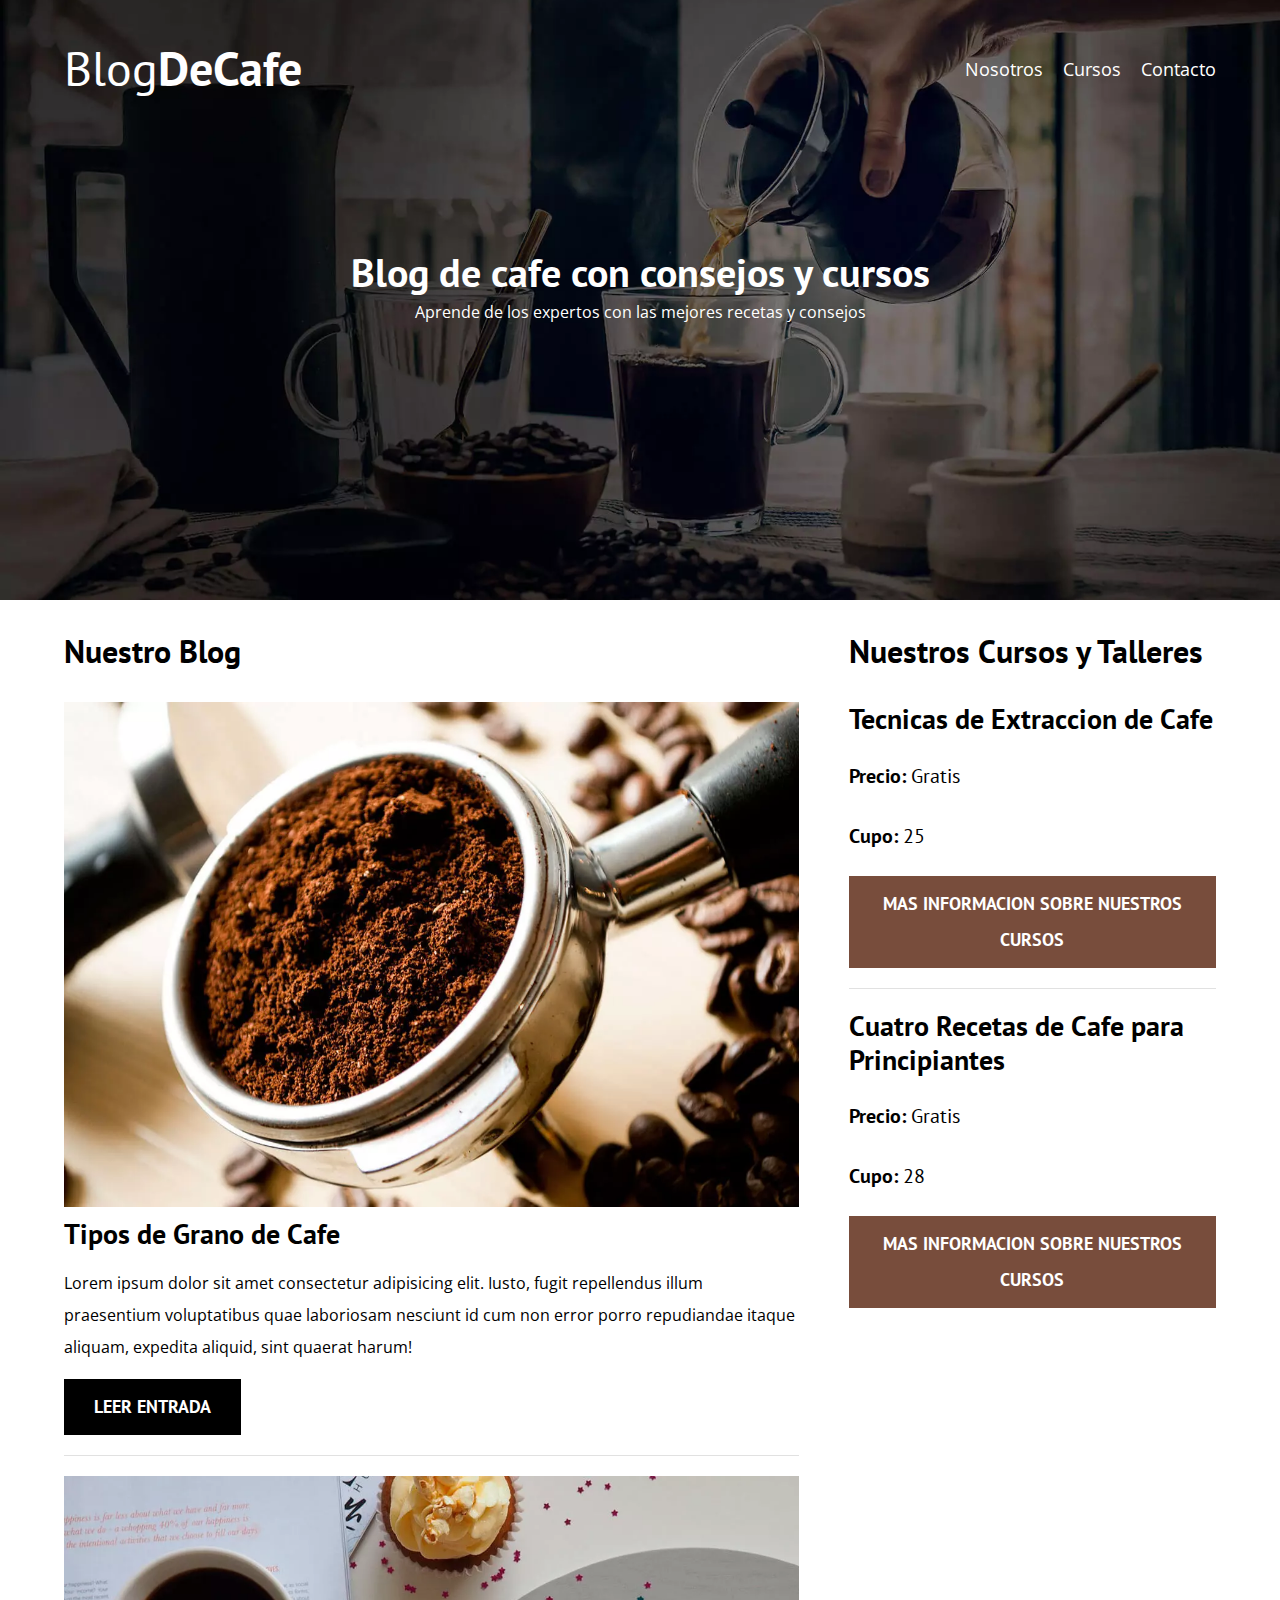
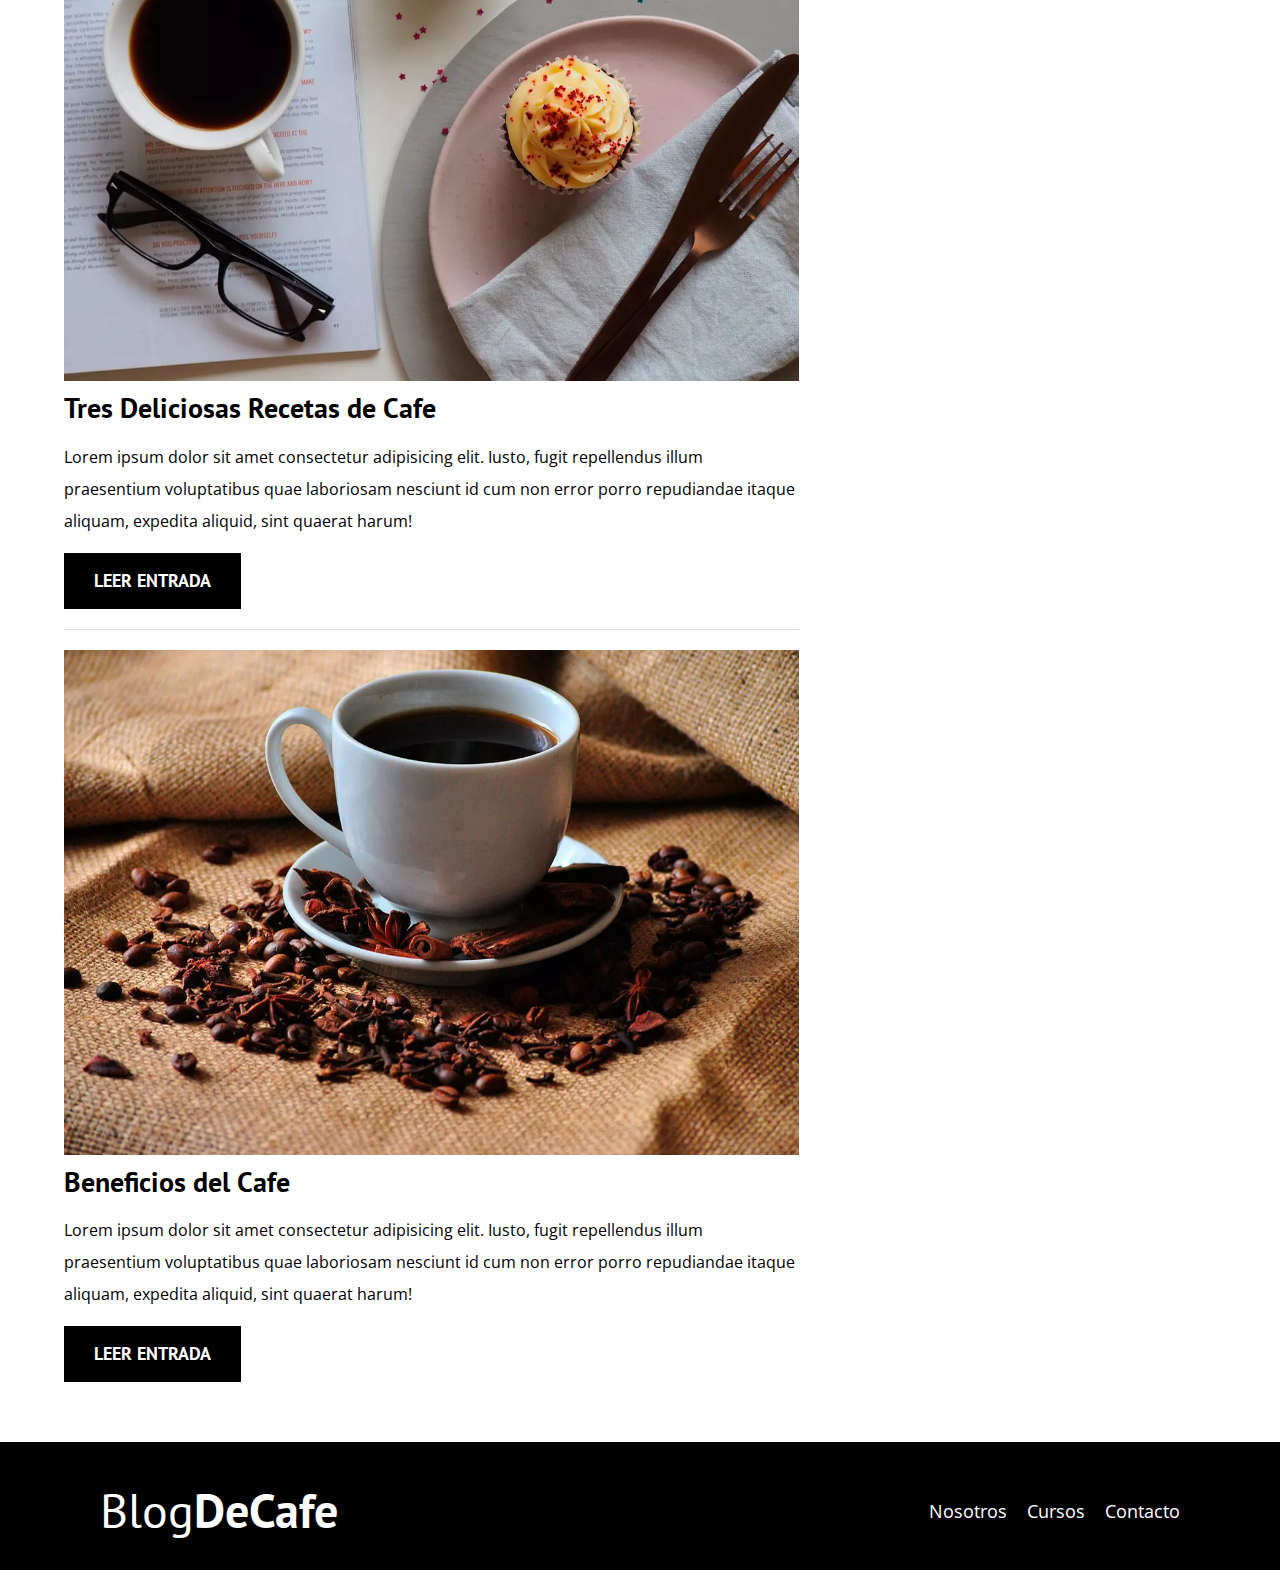
<file: index.html>
<!DOCTYPE html>
<html lang="en">

<head>
    <meta charset="UTF-8">
    <meta http-equiv="X-UA-Compatible" content="IE=edge">
    <meta name="viewport" content="width=device-width, initial-scale=1.0">
    <title>BlogDeCafe</title>
    <meta name="description" content="Pagina web de blog de cafe">

    <!-- Prefetch -->
    <link rel="Prefetch" href="nosotros.html" as="document">
    

    <link rel="preconnect" href="https://fonts.googleapis.com">
    <link rel="preconnect" href="https://fonts.gstatic.com" crossorigin>
    <link href="https://fonts.googleapis.com/css2?family=Open+Sans&family=PT+Sans:wght@400;700&display=swap"
        rel="stylesheet">
    
    <!-- Preload -->
    <link rel="Preload" href="css/normalize.css" as="style">
    <link rel="stylesheet" href="css/normalize.css">

    <link rel="Preload" href="css/style.css" as="style">
    <link rel="stylesheet" href="css/style.css">

</head>

<body>

    <header class="header">

        <div class="contenedor">
            <div class="barra">
                <a class="logo" href="index.html">
                    <h1 class="logo__nombre no-margin centrar-texto">Blog<span class="logo__bold">DeCafe</span></h1>
                </a>

                <nav class="navegacion">
                    <a href="nosotros.html" class="navegacion__enlace">Nosotros</a>
                    <a href="cursos.html" class="navegacion__enlace">Cursos</a>
                    <a href="contacto.html" class="navegacion__enlace">Contacto</a>
                </nav>

            </div>
        </div>

        <div class="header__texto">
            <h2 class="no-margin"> Blog de cafe con consejos y cursos</h2>
            <p class="no-margin">Aprende de los expertos con las mejores recetas y consejos</p>
        </div>

    </header>

    <div class="contenedor contenido-principal">
        <main class="blog">
            <h3>Nuestro Blog</h3>

            <article class="entrada">
                <div class="entrada__imagen">
                    <picture>
                        <source loading="lazy" srcset="img/blog1.webp" type="image/webp">
                        <img loading="lazy" src="img/blog1.jpg" alt="imagen blog">
                    </picture>
                </div>

                <div class="entrada__contenido">
                    <h4 class="no-margin">Tipos de Grano de Cafe</h4>
                    <p>Lorem ipsum dolor sit amet consectetur adipisicing elit. Iusto, fugit repellendus illum
                        praesentium voluptatibus quae laboriosam nesciunt id cum non error porro repudiandae itaque
                        aliquam, expedita aliquid, sint quaerat harum!</p>
                    <a href="entrada.html" class="boton boton--primario">Leer Entrada</a>
                </div>

            </article>

            <article class="entrada">
                <div class="entrada__imagen">
                    <picture>
                        <source loading="lazy" srcset="img/blog2.webp" type="image/webp">
                        <img loading="lazy" src="img/blog2.jpg" alt="imagen blog">
                    </picture>
                </div>

                <div class="entrada__contenido">
                    <h4 class="no-margin">Tres Deliciosas Recetas de Cafe</h4>
                    <p>Lorem ipsum dolor sit amet consectetur adipisicing elit. Iusto, fugit repellendus illum
                        praesentium voluptatibus quae laboriosam nesciunt id cum non error porro repudiandae itaque
                        aliquam, expedita aliquid, sint quaerat harum!</p>
                    <a href="entrada.html" class="boton boton--primario">Leer Entrada</a>
                </div>

            </article>

            <article class="entrada">
                <div class="entrada__imagen">
                    <picture>
                        <source loading="lazy" srcset="img/blog3.webp" type="image/webp">
                        <img loading="lazy" src="img/blog3.jpg" alt="imagen blog">
                    </picture>
                </div>

                <div class="entrada__contenido">
                    <h4 class="no-margin">Beneficios del Cafe</h4>
                    <p>Lorem ipsum dolor sit amet consectetur adipisicing elit. Iusto, fugit repellendus illum
                        praesentium voluptatibus quae laboriosam nesciunt id cum non error porro repudiandae itaque
                        aliquam, expedita aliquid, sint quaerat harum!</p>
                    <a href="entrada.html" class="boton boton--primario">Leer Entrada</a>
                </div>

            </article>
        </main>

        <aside class="asidebar">
            <h3>Nuestros Cursos y Talleres</h3>

            <ul class="cursos  no-padding">
                <li class="widget-curso">
                    <h4 class="no-margin">Tecnicas de Extraccion de Cafe</h4>
                    <p class="widget-curso__label">Precio:
                        <span class="widget-curso__info">Gratis</span>
                    </p>
                    <p class="widget-curso__label">Cupo:
                        <span class="widget-curso__info">25</span>
                    </p>
                    <a href="entrada.html" class="boton boton--secundario">Mas Informacion sobre nuestros cursos</a>
                </li>

                <li class="widget-curso">
                    <h4 class="no-margin">Cuatro Recetas de Cafe para Principiantes</h4>
                    <p class="widget-curso__label">Precio:
                        <span class="widget-curso__info">Gratis</span>
                    </p>
                    <p class="widget-curso__label">Cupo:
                        <span class="widget-curso__info">28</span>
                    </p>
                    <a href="entrada.html" class="boton boton--secundario">Mas Informacion sobre nuestros cursos</a>
                </li>

            </ul>
        </aside>

    </div>

    <footer class="footer">
        <div class="contenedor"></div>
        <div class="barra arreglo__barra">
            <a class="logo" href="index.html">
                <h1 class="logo__nombre no-margin centrar-texto">Blog<span class="logo__bold">DeCafe</span></h1>
            </a>

            <nav class="navegacion">
                <a href="nosotros.html" class="navegacion__enlace">Nosotros</a>
                <a href="cursos.html" class="navegacion__enlace">Cursos</a>
                <a href="contacto.html" class="navegacion__enlace">Contacto</a>
            </nav>
        </div>
    </footer>

    <script src="js/modernizr.js"></script>

</body>

</html>
</file>
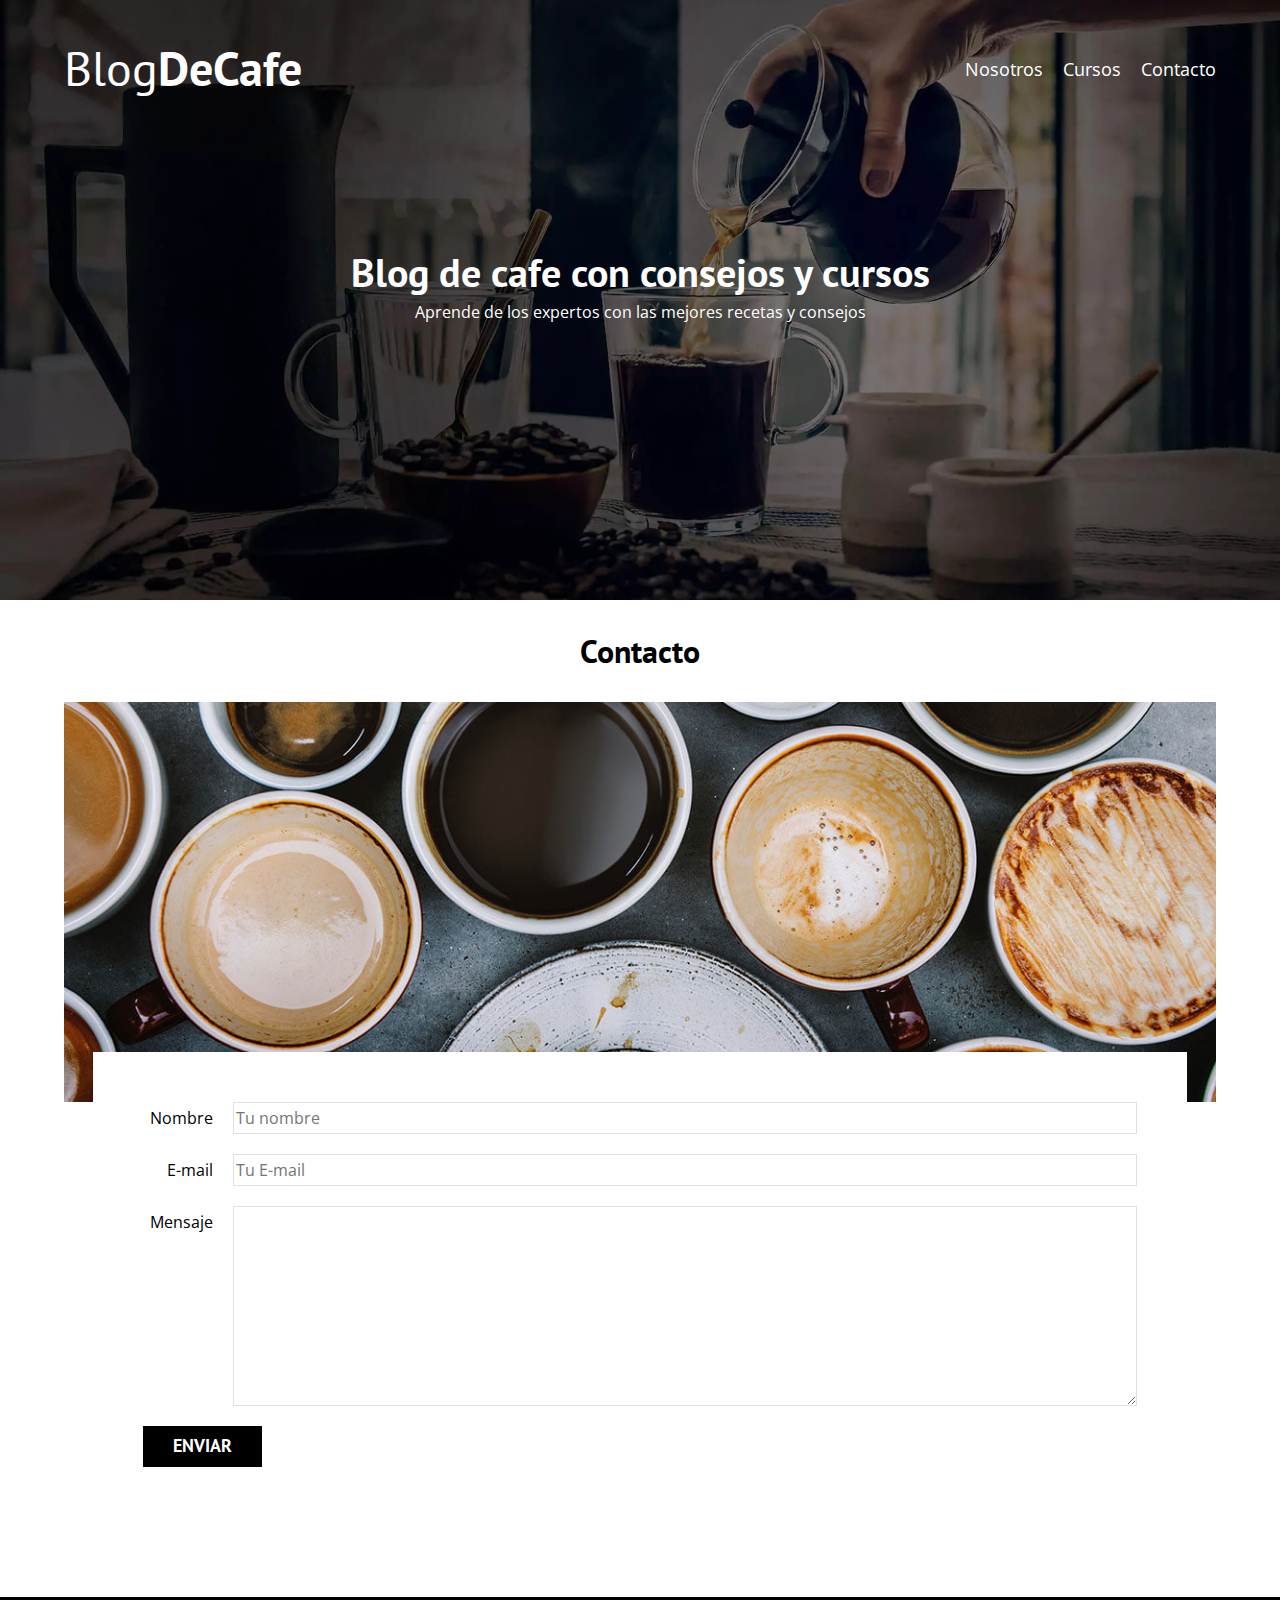
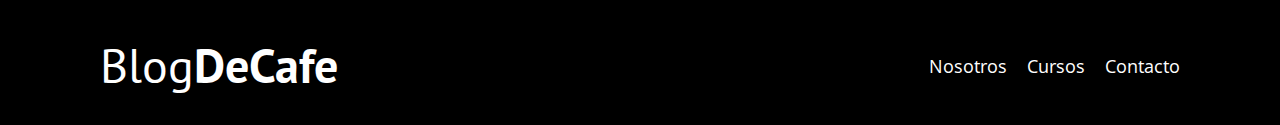
<file: contacto.html>
<!DOCTYPE html>
<html lang="en">

<head>
    <meta charset="UTF-8">
    <meta http-equiv="X-UA-Compatible" content="IE=edge">
    <meta name="viewport" content="width=device-width, initial-scale=1.0">
    <title>BlogDeCafe</title>
    <link rel="stylesheet" href="css/normalize.css">
    <link rel="preconnect" href="https://fonts.googleapis.com">
    <link rel="preconnect" href="https://fonts.gstatic.com" crossorigin>
    <link href="https://fonts.googleapis.com/css2?family=Open+Sans&family=PT+Sans:wght@400;700&display=swap"
        rel="stylesheet">
    <link rel="stylesheet" href="css/style.css">
</head>

<body>

    <header class="header">

        <div class="contenedor">
            <div class="barra">
                <a class="logo" href="index.html">
                    <h1 class="logo__nombre no-margin centrar-texto">Blog<span class="logo__bold">DeCafe</span></h1>
                </a>

                <nav class="navegacion">
                    <a href="nosotros.html" class="navegacion__enlace">Nosotros</a>
                    <a href="cursos.html" class="navegacion__enlace">Cursos</a>
                    <a href="contacto.html" class="navegacion__enlace">Contacto</a>
                </nav>

            </div>
        </div>

        <div class="header__texto">
            <h2 class="no-margin"> Blog de cafe con consejos y cursos</h2>
            <p class="no-margin">Aprende de los expertos con las mejores recetas y consejos</p>
        </div>

    </header>

    <main class="contenedor">

        <h3 class="centrar-texto">Contacto</h3>

        <div class="contacto-bg"></div>

        <form class="formulario">
            <div class="campo">
                <label class="campo__label" for="nombre">Nombre</label>
                <input class="campo__field" type="text" placeholder="Tu nombre" id="nombre">
            </div>

            <div class="campo">
                <label class="campo__label" for="email">E-mail</label>
                <input class="campo__field" type="email" placeholder="Tu E-mail" id="email">
            </div>

            <div class="campo">
                <label class="campo__label" for="mensaje">Mensaje</label>
                <textarea class="campo__field campo__field--textarea" id="mensaje"></textarea>
            </div>

            <div class="campo">
                <input type="submit" value="Enviar" class="boton boton--primario">
            </div>

        </form>

    </main>

    <footer class="footer">
        <div class="contenedor"></div>
        <div class="barra arreglo__barra">
            <a class="logo" href="index.html">
                <h1 class="logo__nombre no-margin centrar-texto">Blog<span class="logo__bold">DeCafe</span></h1>
            </a>

            <nav class="navegacion">
                <a href="nosotros.html" class="navegacion__enlace">Nosotros</a>
                <a href="cursos.html" class="navegacion__enlace">Cursos</a>
                <a href="contacto.html" class="navegacion__enlace">Contacto</a>
            </nav>
        </div>
    </footer>

    <script src="js/modernizr.js"></script>

</body>

</html>
</file>
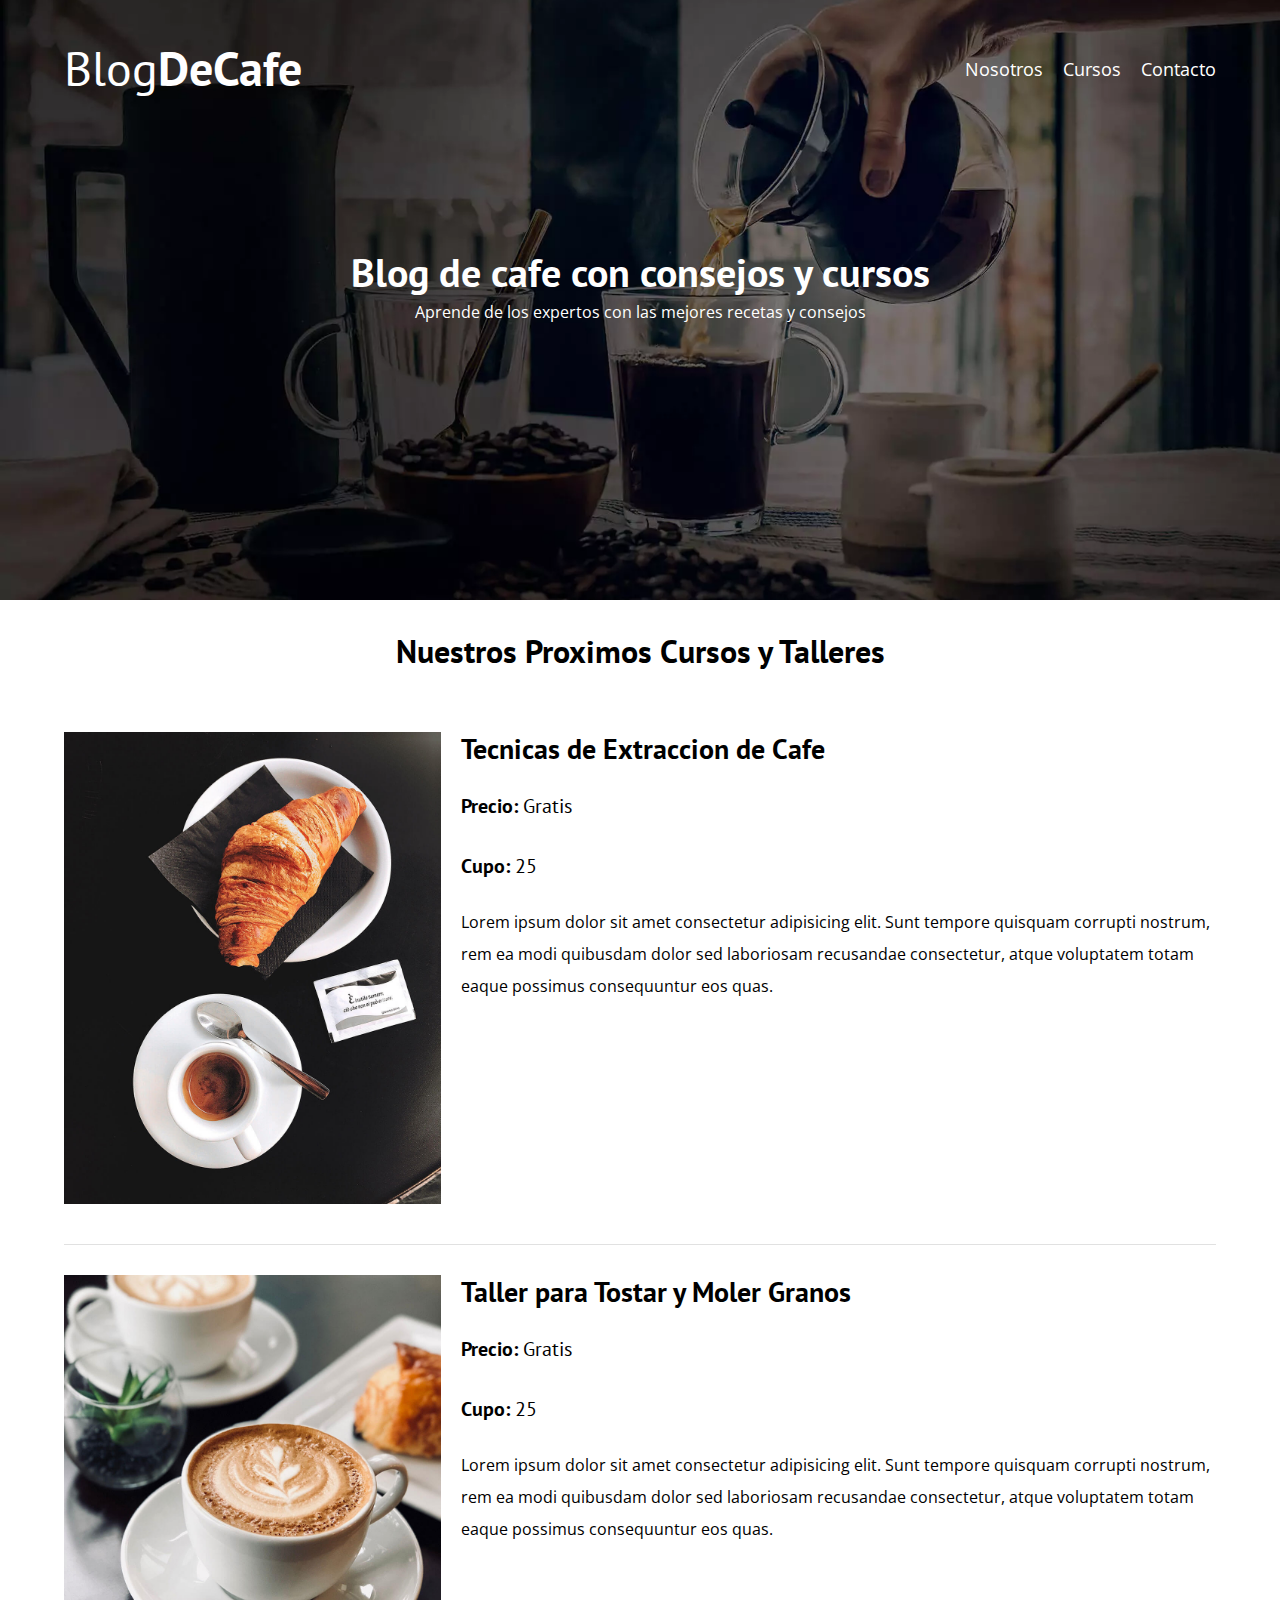
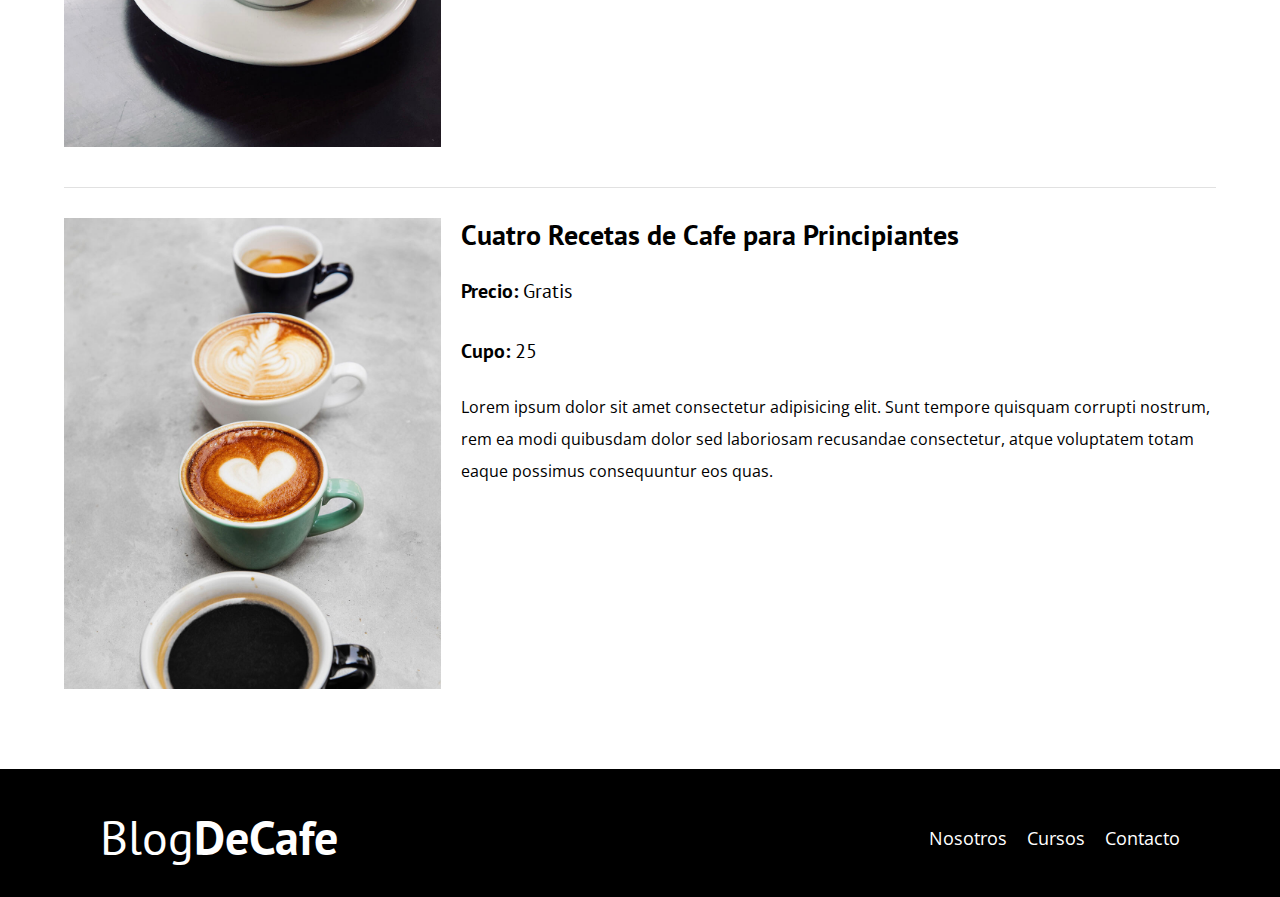
<file: cursos.html>
<!DOCTYPE html>
<html lang="en">

<head>
    <meta charset="UTF-8">
    <meta http-equiv="X-UA-Compatible" content="IE=edge">
    <meta name="viewport" content="width=device-width, initial-scale=1.0">
    <title>BlogDeCafe</title>
    <link rel="stylesheet" href="css/normalize.css">
    <link rel="preconnect" href="https://fonts.googleapis.com">
    <link rel="preconnect" href="https://fonts.gstatic.com" crossorigin>
    <link href="https://fonts.googleapis.com/css2?family=Open+Sans&family=PT+Sans:wght@400;700&display=swap"
        rel="stylesheet">
    <link rel="stylesheet" href="css/style.css">
</head>

<body>

    <header class="header">

        <div class="contenedor">
            <div class="barra">
                <a class="logo" href="index.html">
                    <h1 class="logo__nombre no-margin centrar-texto">Blog<span class="logo__bold">DeCafe</span></h1>
                </a>

                <nav class="navegacion">
                    <a href="nosotros.html" class="navegacion__enlace">Nosotros</a>
                    <a href="cursos.html" class="navegacion__enlace">Cursos</a>
                    <a href="contacto.html" class="navegacion__enlace">Contacto</a>
                </nav>

            </div>
        </div>

        <div class="header__texto">
            <h2 class="no-margin"> Blog de cafe con consejos y cursos</h2>
            <p class="no-margin">Aprende de los expertos con las mejores recetas y consejos</p>
        </div>

    </header>

    <main class="contenedor">

        <h3 class="centrar-texto">Nuestros Proximos Cursos y Talleres</h3>

        <div class="curso">

            <div curso__imagen>
                <img src="img/curso1.jpg" alt="Imagen del curso">
            </div>

            <div class="curso__informacion">

                <h4 class="no-margin">Tecnicas de Extraccion de Cafe</h4>
                <p class="curso__label">Precio:
                    <span class="curso__info">Gratis</span>
                </p>
                <p class="curso__label">Cupo:
                    <span class="curso__info">25</span>
                </p>
                <p class="curso__descripcion">
                    Lorem ipsum dolor sit amet consectetur adipisicing elit. Sunt tempore quisquam corrupti nostrum,
                    rem ea modi quibusdam dolor sed laboriosam recusandae consectetur, atque voluptatem totam eaque
                    possimus consequuntur eos quas.
                </p>

            </div><!-- cierra curso informacion -->

        </div><!-- cierra curso -->

        <div class="curso">

            <div curso__imagen>
                <img src="img/curso2.jpg" alt="Imagen del curso">
            </div>

            <div class="curso__informacion">

                <h4 class="no-margin">Taller para Tostar y Moler Granos</h4>
                <p class="curso__label">Precio:
                    <span class="curso__info">Gratis</span>
                </p>
                <p class="curso__label">Cupo:
                    <span class="curso__info">25</span>
                </p>
                <p class="curso__descripcion">
                    Lorem ipsum dolor sit amet consectetur adipisicing elit. Sunt tempore quisquam corrupti nostrum,
                    rem ea modi quibusdam dolor sed laboriosam recusandae consectetur, atque voluptatem totam eaque
                    possimus consequuntur eos quas.
                </p>

            </div><!-- cierra curso informacion -->

        </div><!-- cierra curso -->

        <div class="curso">

            <div curso__imagen>
                <img src="img/curso3.jpg" alt="Imagen del curso">
            </div>

            <div class="curso__informacion">

                <h4 class="no-margin">Cuatro Recetas de Cafe para Principiantes</h4>
                <p class="curso__label">Precio:
                    <span class="curso__info">Gratis</span>
                </p>
                <p class="curso__label">Cupo:
                    <span class="curso__info">25</span>
                </p>
                <p class="curso__descripcion">
                    Lorem ipsum dolor sit amet consectetur adipisicing elit. Sunt tempore quisquam corrupti nostrum,
                    rem ea modi quibusdam dolor sed laboriosam recusandae consectetur, atque voluptatem totam eaque
                    possimus consequuntur eos quas.
                </p>

            </div><!-- cierra curso informacion -->

        </div><!-- cierra curso -->

    </main>

    <footer class="footer">
        <div class="contenedor"></div>
        <div class="barra arreglo__barra">
            <a class="logo" href="index.html">
                <h1 class="logo__nombre no-margin centrar-texto">Blog<span class="logo__bold">DeCafe</span></h1>
            </a>

            <nav class="navegacion">
                <a href="nosotros.html" class="navegacion__enlace">Nosotros</a>
                <a href="cursos.html" class="navegacion__enlace">Cursos</a>
                <a href="contacto.html" class="navegacion__enlace">Contacto</a>
            </nav>
        </div>
    </footer>

    <script src="js/modernizr.js"></script>
    
</body>

</html>
</file>
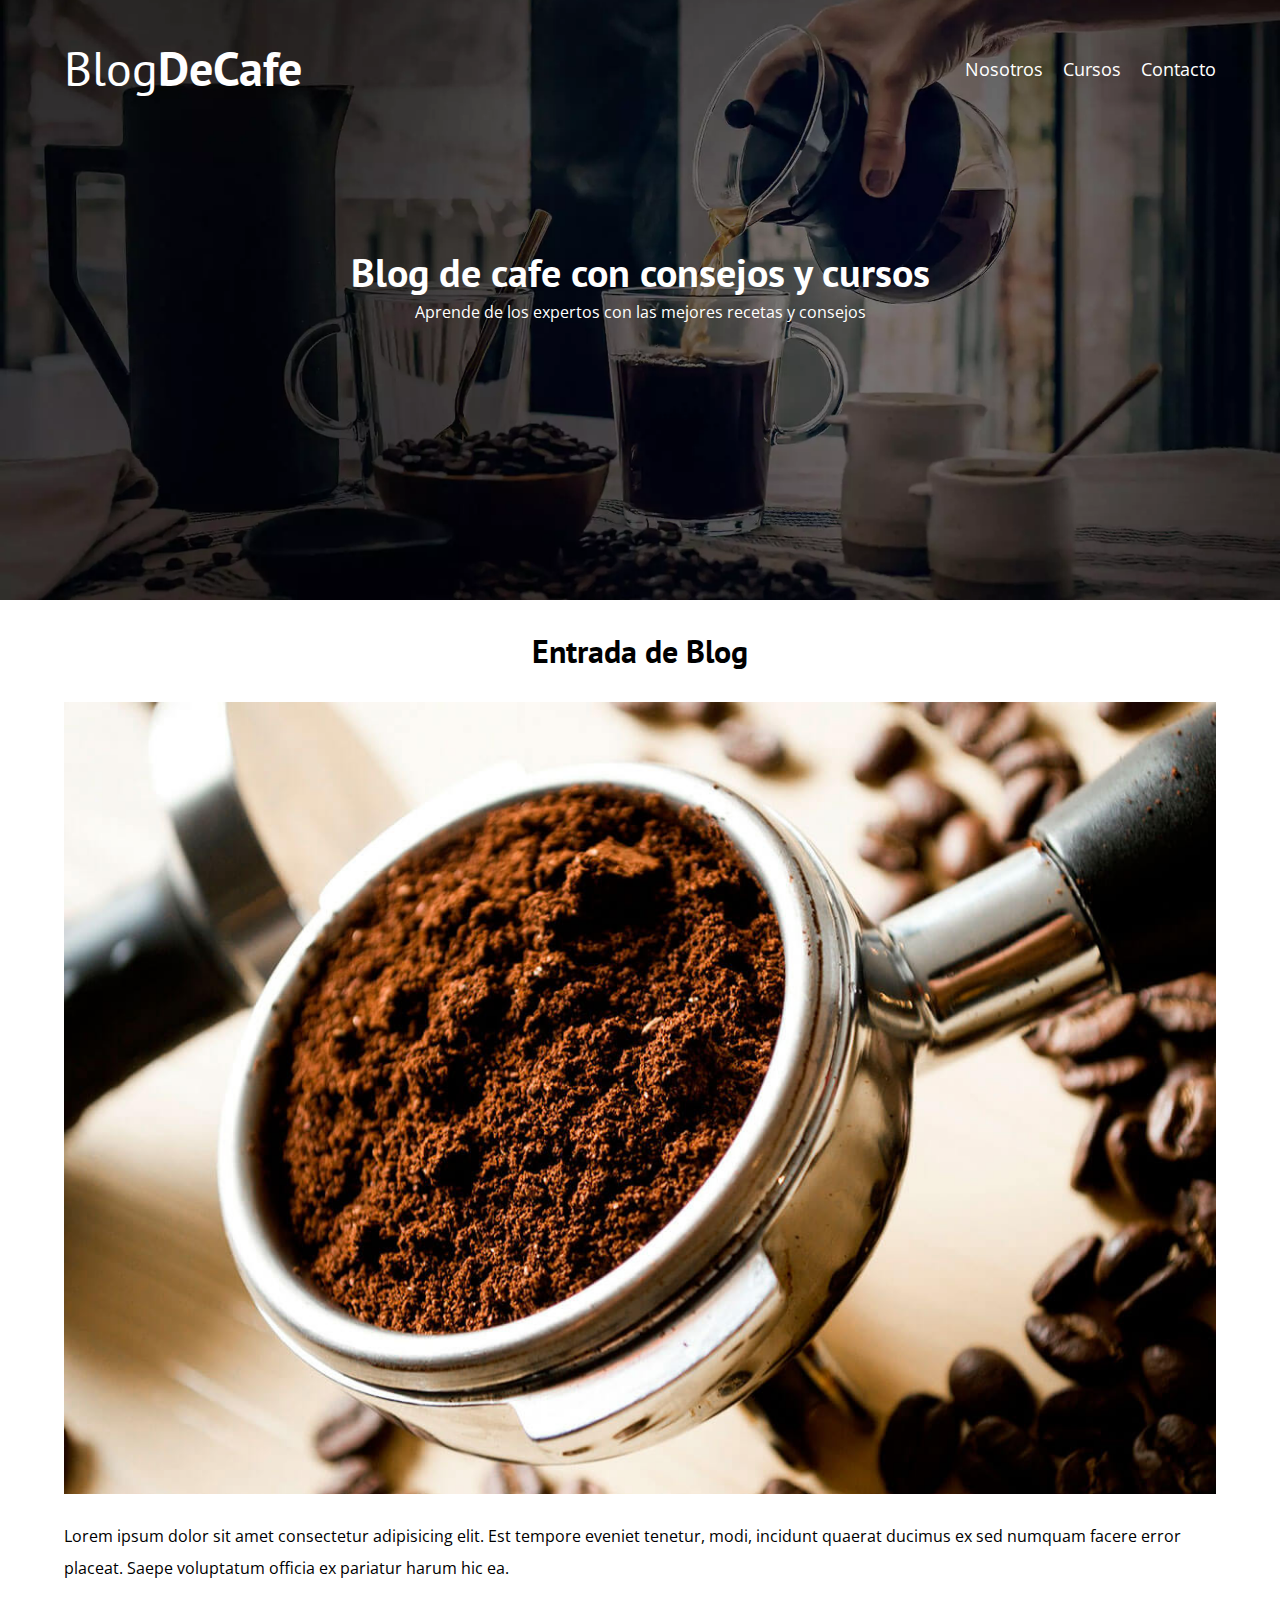
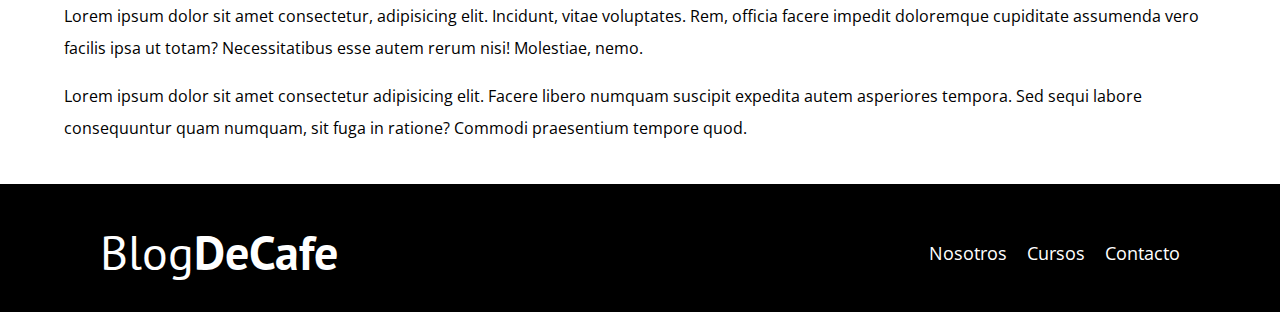
<file: entrada.html>
<!DOCTYPE html>
<html lang="en">

<head>
    <meta charset="UTF-8">
    <meta http-equiv="X-UA-Compatible" content="IE=edge">
    <meta name="viewport" content="width=device-width, initial-scale=1.0">
    <title>BlogDeCafe</title>
    <link rel="stylesheet" href="css/normalize.css">
    <link rel="preconnect" href="https://fonts.googleapis.com">
    <link rel="preconnect" href="https://fonts.gstatic.com" crossorigin>
    <link href="https://fonts.googleapis.com/css2?family=Open+Sans&family=PT+Sans:wght@400;700&display=swap"
        rel="stylesheet">
    <link rel="stylesheet" href="css/style.css">
</head>

<body>

    <header class="header">

        <div class="contenedor">
            <div class="barra">
                <a class="logo" href="index.html">
                    <h1 class="logo__nombre no-margin centrar-texto">Blog<span class="logo__bold">DeCafe</span></h1>
                </a>

                <nav class="navegacion">
                    <a href="nosotros.html" class="navegacion__enlace">Nosotros</a>
                    <a href="cursos.html" class="navegacion__enlace">Cursos</a>
                    <a href="contacto.html" class="navegacion__enlace">Contacto</a>
                </nav>

            </div>
        </div>

        <div class="header__texto">
            <h2 class="no-margin"> Blog de cafe con consejos y cursos</h2>
            <p class="no-margin">Aprende de los expertos con las mejores recetas y consejos</p>
        </div>

    </header>

    <main class="contenedor">

        <h3 class="centrar-texto">Entrada de Blog</h3>

        <img src="img/blog1.jpg" alt="imagen del blog">

        <p>Lorem ipsum dolor sit amet consectetur adipisicing elit. Est tempore eveniet tenetur, modi, incidunt quaerat
            ducimus ex sed numquam facere error placeat. Saepe voluptatum officia ex pariatur harum hic ea.</p>

        <p>Lorem ipsum dolor sit amet consectetur, adipisicing elit. Incidunt, vitae voluptates. Rem, officia facere
            impedit doloremque cupiditate assumenda vero facilis ipsa ut totam? Necessitatibus esse autem rerum nisi!
            Molestiae, nemo.</p>

        <p>Lorem ipsum dolor sit amet consectetur adipisicing elit. Facere libero numquam suscipit expedita autem
            asperiores tempora. Sed sequi labore consequuntur quam numquam, sit fuga in ratione? Commodi praesentium
            tempore quod.</p>

    </main>

    <footer class="footer">
        <div class="contenedor"></div>
        <div class="barra arreglo__barra">
            <a class="logo" href="index.html">
                <h1 class="logo__nombre no-margin centrar-texto">Blog<span class="logo__bold">DeCafe</span></h1>
            </a>

            <nav class="navegacion">
                <a href="nosotros.html" class="navegacion__enlace">Nosotros</a>
                <a href="cursos.html" class="navegacion__enlace">Cursos</a>
                <a href="contacto.html" class="navegacion__enlace">Contacto</a>
            </nav>
        </div>
    </footer>

    <script src="js/modernizr.js"></script>
    
</body>

</html>
</file>
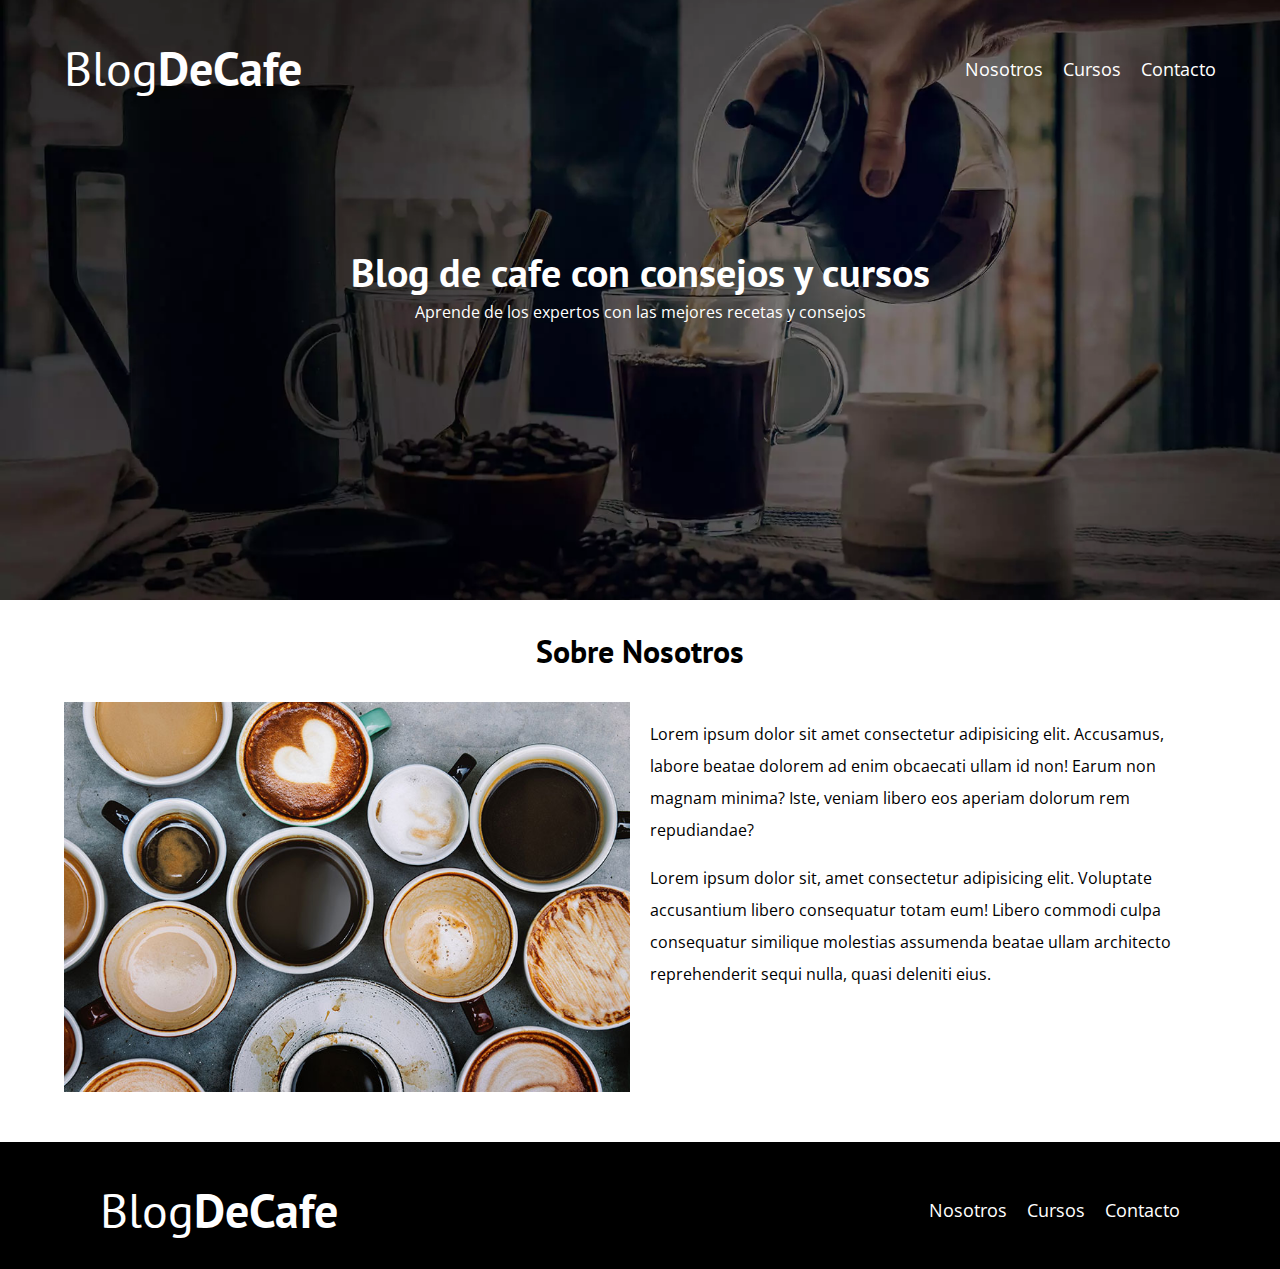
<file: nosotros.html>
<!DOCTYPE html>
<html lang="en">

<head>
    <meta charset="UTF-8">
    <meta http-equiv="X-UA-Compatible" content="IE=edge">
    <meta name="viewport" content="width=device-width, initial-scale=1.0">
    <title>BlogDeCafe</title>
    <link rel="stylesheet" href="css/normalize.css">
    <link rel="preconnect" href="https://fonts.googleapis.com">
    <link rel="preconnect" href="https://fonts.gstatic.com" crossorigin>
    <link href="https://fonts.googleapis.com/css2?family=Open+Sans&family=PT+Sans:wght@400;700&display=swap"
        rel="stylesheet">
    <link rel="stylesheet" href="css/style.css">
</head>

<body>

    <header class="header">

        <div class="contenedor">
            <div class="barra">
                <a class="logo" href="index.html">
                    <h1 class="logo__nombre no-margin centrar-texto">Blog<span class="logo__bold">DeCafe</span></h1>
                </a>

                <nav class="navegacion">
                    <a href="nosotros.html" class="navegacion__enlace">Nosotros</a>
                    <a href="cursos.html" class="navegacion__enlace">Cursos</a>
                    <a href="contacto.html" class="navegacion__enlace">Contacto</a>
                </nav>

            </div>
        </div>

        <div class="header__texto">
            <h2 class="no-margin"> Blog de cafe con consejos y cursos</h2>
            <p class="no-margin">Aprende de los expertos con las mejores recetas y consejos</p>
        </div>

    </header>

    <main class="contenedor">

        <h3 class="centrar-texto">Sobre Nosotros</h3>

        <div class="sobre-nosotros">

            <div class="sobre-nosotros__imagen">
                <img src="img/nosotros.jpg" alt="imagen nosotros">
            </div>

            <div class="sobre-nosotris__texto">
                <p>
                    Lorem ipsum dolor sit amet consectetur adipisicing elit. Accusamus, labore beatae dolorem ad enim
                    obcaecati ullam id non! Earum non magnam minima? Iste, veniam libero eos aperiam dolorum rem
                    repudiandae?
                </p>
                <p>
                    Lorem ipsum dolor sit, amet consectetur adipisicing elit. Voluptate accusantium libero consequatur
                    totam eum! Libero commodi culpa consequatur similique molestias assumenda beatae ullam architecto
                    reprehenderit sequi nulla, quasi deleniti eius.
                </p>
            </div>

        </div>

    </main>

    <footer class="footer">
        <div class="contenedor"></div>
        <div class="barra arreglo__barra">
            <a class="logo" href="index.html">
                <h1 class="logo__nombre no-margin centrar-texto">Blog<span class="logo__bold">DeCafe</span></h1>
            </a>

            <nav class="navegacion">
                <a href="nosotros.html" class="navegacion__enlace">Nosotros</a>
                <a href="cursos.html" class="navegacion__enlace">Cursos</a>
                <a href="contacto.html" class="navegacion__enlace">Contacto</a>
            </nav>
        </div>
    </footer>

    <script src="js/modernizr.js"></script>
    
</body>

</html>
</file>
<file: css/style.css>
:root{
    --fuenteHeading: 'PT Sans', sans-serif;
    --fuenteParrafos: 'Open Sans', sans-serif;

    --primario: #784D3C;
    --gris: #e1e1e1;
    --blanco: #ffffff;
    --negro: #000000;
}

html{
    box-sizing: border-box;
    font-size: 62.5%;/* 1 rem = 10px */
}

*, *:before, *:after{
    box-sizing: inherit;
}

body{
    font-family: var(--fuenteParrafos);
    font-size: 1.6rem;
    line-height: 2;
}

/* Globales */
.contenedor{
    width: min(90%, 120rem);
    margin: 0 auto;
}

a{
    text-decoration: none;
}

h1,h2,h3,h4{
    font-family: var(--fuenteHeading);
    line-height: 1.2;
}

h1{
    font-size: 4.8rem;
}

h2{
    font-size: 4rem;
}

h3{
    font-size: 3.2rem;
}

h4{
    font-size: 2.8rem;
}

img{
    max-width: 100%;
}

/* Utilidades */
.no-margin{
    margin: 0;
}

.no-padding{
    padding: 0;
}

.centrar-texto{
    text-align: center;
}

/* Header */
.webp .header{
    background-image: url(../img/banner.webp);
}

.no-webp .header{
    background-image: url(../img/banner.jpg);
}

.header{
    background-image: url(../img/banner.jpg);
    height: 60rem;
    background-size: cover;
    background-repeat: no-repeat;
    background-position: center center;
}

.header__texto{
    text-align: center;
    color: var(--blanco);
    margin-top: 5rem;
}

@media(min-width: 768px) {
    .header__texto{
        margin-top: 15rem;
    }
}

.barra{
    padding-top: 4rem;
}

@media(min-width: 768px) {
    .barra{
        display: flex;
        justify-content: space-between;
        align-items: center;
    }
}

.logo{
    color: var(--blanco);

}

.logo__nombre{
    font-weight: 400;
}

.logo__bold{
    font-weight: 700;
}

@media(min-width: 768px) {
    .navegacion{
        display: flex;
        gap: 2rem;
    }
}

.navegacion__enlace{
    display: block;
    text-align: center;
    font-size: 1.8rem;
    color: var(--blanco);
}

@media(min-width: 768px) {
    .contenido-principal{
        display: grid;
        grid-template-columns: 2fr 1fr;
        column-gap: 5rem;
    }
}

.entrada{
    border-bottom: 1px solid var(--gris);
    margin-bottom: 2rem;
}

.entrada:last-of-type{
    border-bottom: none;
    margin-bottom: 0;
}

.boton{
    display: block;
    font-family: var(--fuenteHeading);
    color: var(--blanco);
    text-align: center;
    padding: 1rem 3rem;
    font-size: 1.8rem;
    text-transform: uppercase;
    font-weight: 700;
    margin-bottom: 2rem;
    border: none;
}

@media(min-width: 768px) {
    .boton{
        display: inline-block;
    }
}

.boton:hover{
    cursor: pointer;
}

.boton--primario{
    background-color: var(--negro);
}

.boton--secundario{
    background-color: var(--primario);
}

.cursos{
    list-style: none;
}

.widget-curso{
    border-bottom: 1px solid var(--gris);
    margin-bottom: 2rem;
}

.widget-curso:last-of-type{
    border: none;
    margin-bottom: 0;
}


.widget-curso__label{
    font-family: var(--fuenteHeading);
    font-weight: bold;
}

.widget-curso__info{
    font-weight: normal;
}

.widget-curso__label,
.widget-curso__info{
    font-size: 2rem;
}

.footer{
    background-color: var(--negro);
    padding-bottom: 3rem;
    margin-top: 4rem;
}

/* Sobre nosotros */

@media(min-width: 768px) {
    .sobre-nosotros{
        display: grid;
        grid-template-columns: repeat(2, 1fr);
        column-gap: 2rem;
    }       
}

/* Cursos */

.curso{
    padding: 3rem 0;
    border-bottom: 1px solid var(--gris);
}

@media(min-width: 768px) {
    .curso{
        display: grid;
        grid-template-columns: 1fr 2fr;
        column-gap: 2rem;
    }
}

.curso:last-of-type{
    border: none;
}

.curso__label{
    font-family: var(--fuenteHeading);
    font-weight: bold;
}

.curso__info{
    font-weight: normal;
}

.curso__label,
.curso__info{
    font-size: 2rem;
}


/* Contacto */
.contacto-bg{
    background-image: url(../img/contacto.jpg);
    height: 40rem;
    background-size: cover;
    background-repeat: no-repeat;
}

/* Contacto */

.formulario{
    background-color: var(--blanco);
    margin: -5rem auto 0 auto;
    width: 95%;
    padding: 5rem;
}

.campo{
    display: flex;
    margin-bottom: 2rem;
}

.campo__label{
    flex: 0 0 9rem;
    text-align: right;
    padding-right: 2rem;
}

.campo__field{
    flex: 1;
    border: 1px solid var(--gris);
}

.campo__field--textarea{
    height: 20rem;
}

/* Arreglo de la barra -----------------------------------------------------------------*/
@media(min-width: 768px) {
    .arreglo__barra{
        padding-left: 10rem;
        padding-right: 10rem;
    }   
}

/* Arreglo de la barra -----------------------------------------------------------------*/
</file>
